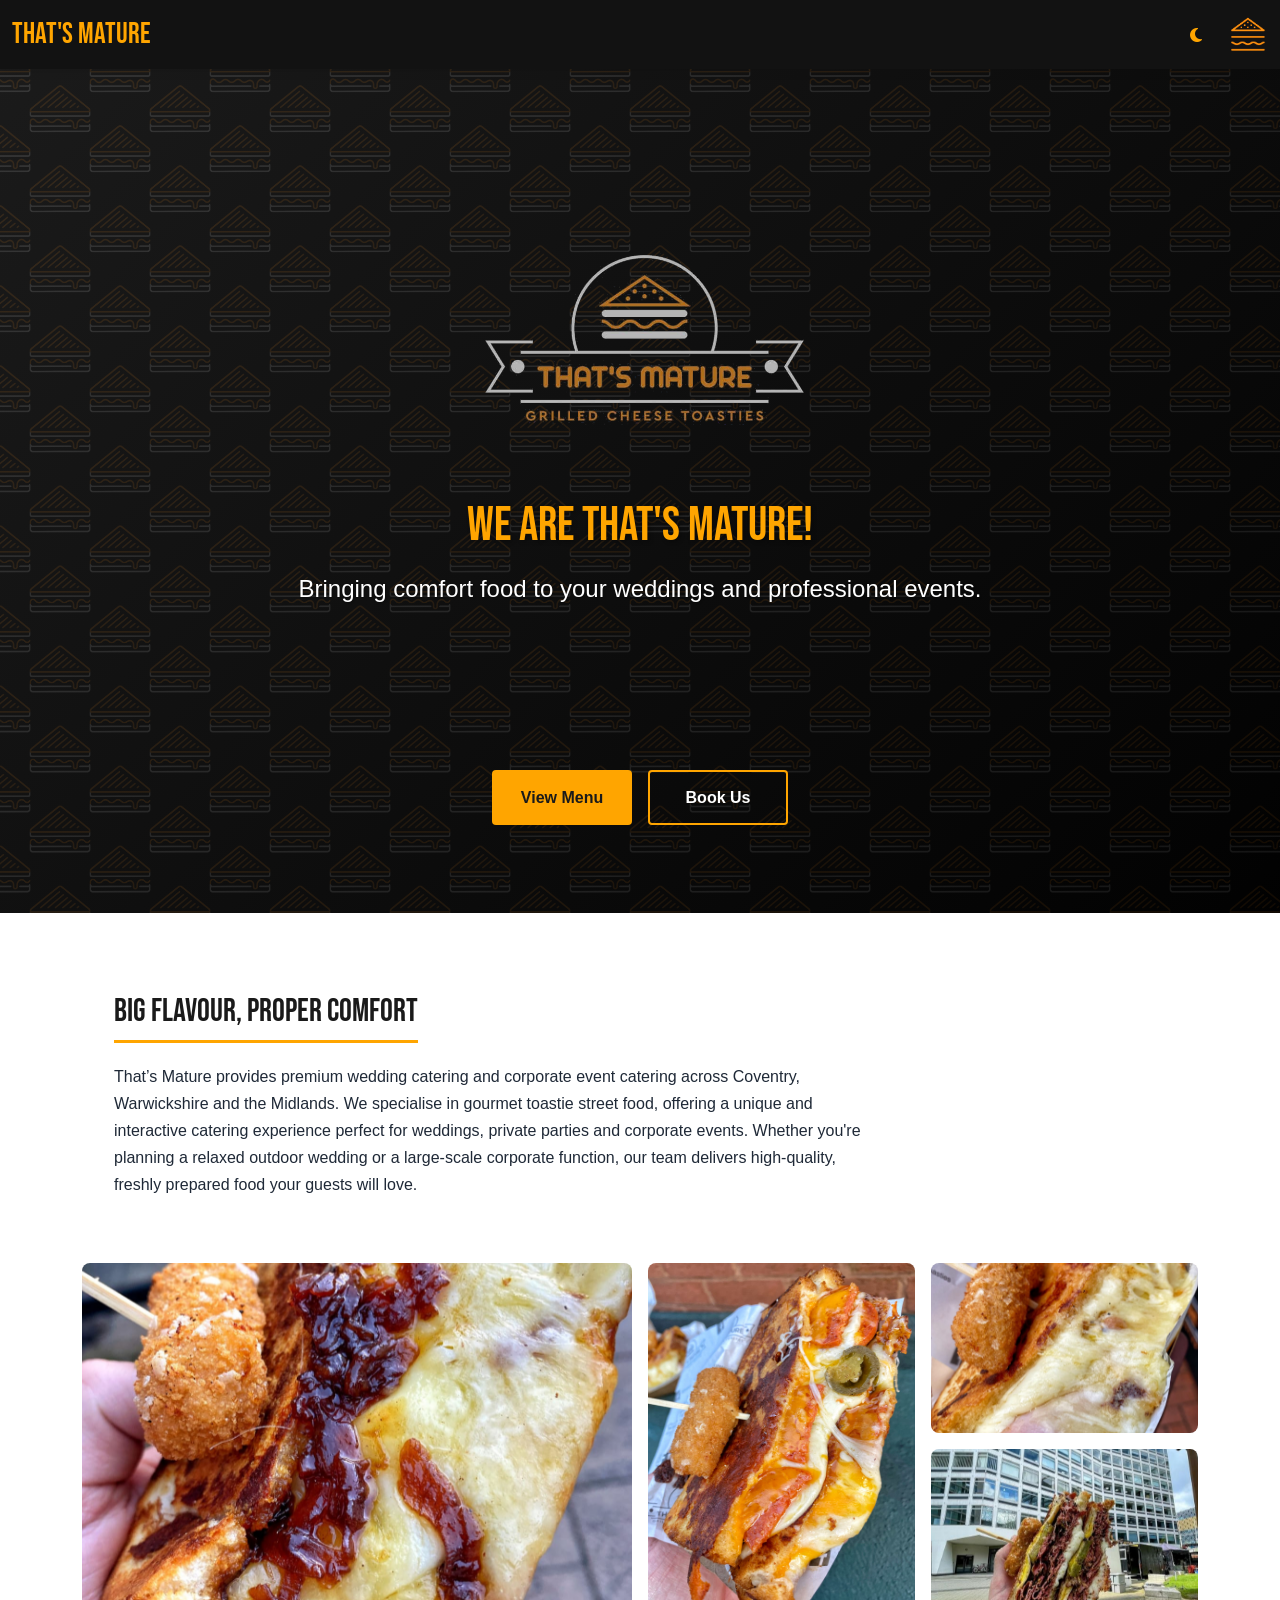
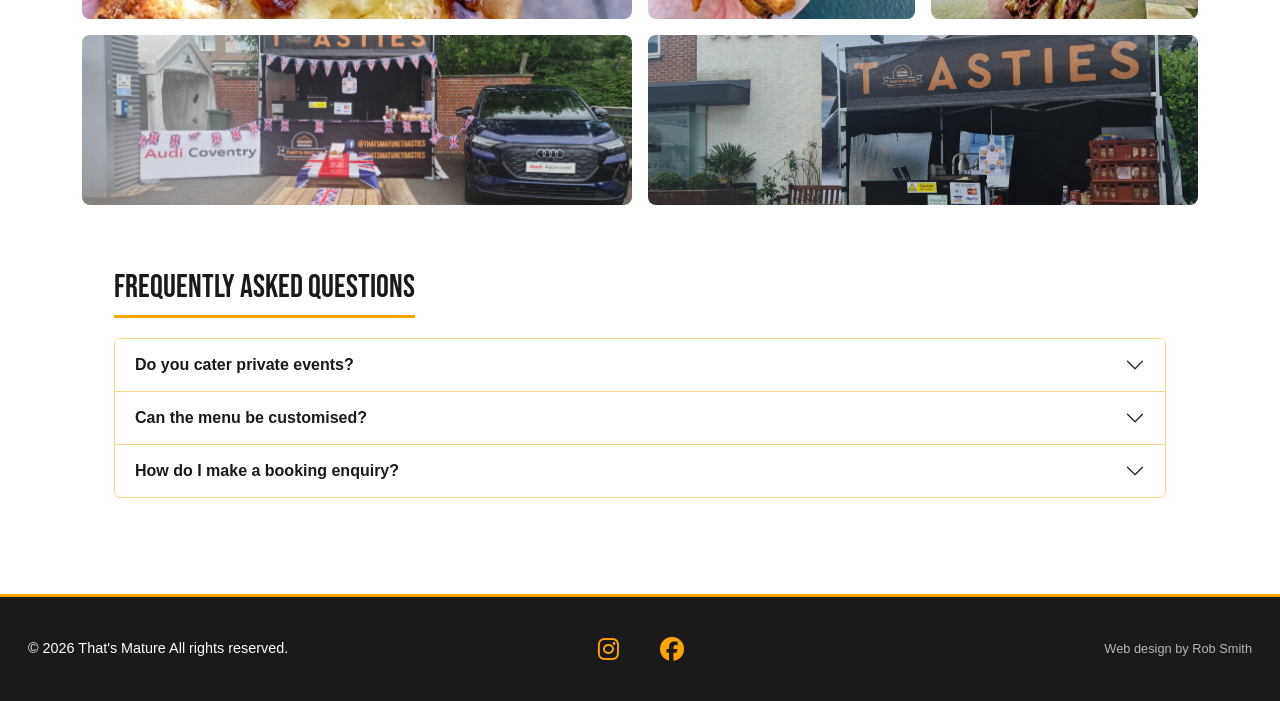
<file: index.html>
<!doctype html>
<html lang="en">
  <head>
    <meta charset="UTF-8" />
    <meta name="viewport" content="width=device-width, initial-scale=1.0" />    <link rel="icon" type="image/png" href="images/logo clear.png">    <title>That's Mature</title>
    <link href="https://cdn.jsdelivr.net/npm/bootstrap@5.3.0/dist/css/bootstrap.min.css" rel="stylesheet" />
    <link rel="stylesheet" href="https://cdnjs.cloudflare.com/ajax/libs/font-awesome/6.4.0/css/all.min.css" />
    <link rel="stylesheet" href="styles.css" />
    <style>
      @import url('https://fonts.googleapis.com/css2?family=Bebas+Neue&display=swap');
      
      .bebas-neue-regular {
        font-family: "Bebas Neue", sans-serif;
        font-weight: 400;
        font-style: normal;
      }
    </style>
  </head>
  <body>
    <nav class="navbar navbar-dark bg-black">
      <div class="container-fluid">
        <a class="navbar-brand brand-name bebas-neue-regular" href="index.html">That's Mature</a>
        <div class="nav-actions">
          <button class="theme-toggle" type="button" aria-label="Toggle dark mode" aria-pressed="false"><i class="fas fa-moon" aria-hidden="true"></i></button>
          <button class="navbar-toggler" type="button" data-bs-toggle="collapse" data-bs-target="#navbarNav" aria-controls="navbarNav" aria-expanded="false" aria-label="Toggle navigation">
            <img src="images/logo clear.png" alt="Menu" class="navbar-toggler-img">
          </button>
        </div>
        <div class="collapse navbar-collapse" id="navbarNav">
          <ul class="navbar-nav ms-auto">
            <li class="nav-item"><a class="nav-link" href="index.html">Home</a></li>
            <li class="nav-item"><a class="nav-link" href="menu.html">Menu</a></li>
            <li class="nav-item"><a class="nav-link" href="weddings.html">Weddings</a></li>
            <li class="nav-item"><a class="nav-link" href="corporate-events.html">Corporate Events</a></li>
            <li class="nav-item"><a class="nav-link" href="contact.html">Contact</a></li>
          </ul>
        </div>
      </div>
    </nav>
    <section class="hero">
      <div class="hero-content">
        <img class="hero-badge" src="images/badge-transparent.png" alt="That's Mature badge">
        <h1>We are That's Mature!</h1>
        <p class="lead">Bringing comfort food to your weddings and professional events.</p>
        <div class="hero-actions">
          <a class="hero-button hero-button-primary" href="menu.html">View Menu</a>
          <a class="hero-button hero-button-secondary" href="contact.html#contact-form">Book Us</a>
        </div>
      </div>
    </section>
    <main class="container my-5">
      <section class="blurb-section">
        <h2>Big Flavour, Proper Comfort</h2>
        <p>
          That’s Mature provides premium wedding catering and corporate event catering across Coventry, Warwickshire and the Midlands.
          We specialise in gourmet toastie street food, offering a unique and interactive catering experience perfect for weddings, private parties and corporate events.
          Whether you're planning a relaxed outdoor wedding or a large-scale corporate function, our team delivers high-quality, freshly prepared food your guests will love.
        </p>
      </section>

      <section class="product-section">
        <div class="product-grid">
          <figure class="product-item product-item-feature">
            <img src="images/3 Cheese - Thats Mature.jpg" alt="3 Cheese toastie">
            <figcaption>
              <span>3 Cheese</span>
              <small>A proper pull-apart cheese moment.</small>
            </figcaption>
          </figure>
          <figure class="product-item product-item-tall">
            <img src="images/The Spicy One - Thats Mature.jpg" alt="The Spicy One toastie">
            <figcaption>
              <span>The Spicy One</span>
              <small>Heat, crunch, and molten cheese.</small>
            </figcaption>
          </figure>
          <figure class="product-item">
            <img src="images/Classic Ham & Cheese - Thats mature.jpg" alt="Classic Ham and Cheese toastie">
            <figcaption>
              <span>Classic Ham &amp; Cheese</span>
              <small>Timeless, toasted, and deeply comforting.</small>
            </figcaption>
          </figure>
          <figure class="product-item">
            <img src="images/IMG_20240709_165845_024.jpg" alt="That's Mature toastie">
            <figcaption>
              <span>Event Favourite</span>
              <small>Fresh from the grill and ready to share.</small>
            </figcaption>
          </figure>
          <figure class="product-item product-item-wide">
            <img src="images/Audi Corporate.jpg" alt="That's Mature catering at an Audi corporate event">
            <figcaption>
              <span>Audi Corporate</span>
              <small>Event catering with serious grilled cheese energy.</small>
            </figcaption>
          </figure>
          <figure class="product-item product-item-wide">
            <img src="images/Corporate event.jpg" alt="That's Mature corporate event setup">
            <figcaption>
              <span>Corporate Events</span>
              <small>Hot toasties served fresh for the whole team.</small>
            </figcaption>
          </figure>
        </div>
      </section>

      <section class="faq-section">
        <h2>Frequently Asked Questions</h2>
        <div class="accordion faq-accordion" id="faqAccordion">
          <div class="accordion-item">
            <h3 class="accordion-header" id="headingEvents">
              <button class="accordion-button collapsed" type="button" data-bs-toggle="collapse" data-bs-target="#collapseEvents" aria-expanded="false" aria-controls="collapseEvents">
                Do you cater private events?
              </button>
            </h3>
            <div id="collapseEvents" class="accordion-collapse collapse" aria-labelledby="headingEvents" data-bs-parent="#faqAccordion">
              <div class="accordion-body">
                Yes. We can bring our grilled cheese setup to private parties, markets, corporate events, and celebrations across the Midlands.
              </div>
            </div>
          </div>

          <div class="accordion-item">
            <h3 class="accordion-header" id="headingMenu">
              <button class="accordion-button collapsed" type="button" data-bs-toggle="collapse" data-bs-target="#collapseMenu" aria-expanded="false" aria-controls="collapseMenu">
                Can the menu be customised?
              </button>
            </h3>
            <div id="collapseMenu" class="accordion-collapse collapse" aria-labelledby="headingMenu" data-bs-parent="#faqAccordion">
              <div class="accordion-body">
                Absolutely. We can tailor fillings, vegetarian options, and service style to suit your event and guests.
              </div>
            </div>
          </div>

          <div class="accordion-item">
            <h3 class="accordion-header" id="headingBooking">
              <button class="accordion-button collapsed" type="button" data-bs-toggle="collapse" data-bs-target="#collapseBooking" aria-expanded="false" aria-controls="collapseBooking">
                How do I make a booking enquiry?
              </button>
            </h3>
            <div id="collapseBooking" class="accordion-collapse collapse" aria-labelledby="headingBooking" data-bs-parent="#faqAccordion">
              <div class="accordion-body">
                Head to the <a href="contact.html#contact-form">contact page</a> with your date, location, guest numbers, and event type, and we will get back to you with availability.
              </div>
            </div>
          </div>
        </div>
      </section>
    </main>
    <footer class="footer">
      <div class="container-fluid">
        <p>&copy; 2026 That's Mature All rights reserved.</p>
        <p class="footer-credit">Web design by Rob Smith</p>
        <div class="social-links">
          <a href="https://www.instagram.com/thatsmaturetoasties/" target="_blank" rel="noopener noreferrer" title="Instagram"><i class="fab fa-instagram"></i></a>
          <a href="https://www.facebook.com/thatsmaturetoasties" target="_blank" rel="noopener noreferrer" title="Facebook"><i class="fab fa-facebook"></i></a>
        </div>
      </div>
    </footer>
    <script>
      const tiltCards = document.querySelectorAll('.product-item');
      const reduceMotion = window.matchMedia('(prefers-reduced-motion: reduce)').matches;

      if (!reduceMotion) {
        tiltCards.forEach((card) => {
          card.addEventListener('mousemove', (event) => {
            const rect = card.getBoundingClientRect();
            const x = event.clientX - rect.left;
            const y = event.clientY - rect.top;
            const rotateX = ((y / rect.height) - 0.5) * -10;
            const rotateY = ((x / rect.width) - 0.5) * 10;

            card.style.transform = `rotateX(${rotateX}deg) rotateY(${rotateY}deg) translateY(-4px)`;
          });

          card.addEventListener('mouseleave', () => {
            card.style.transform = '';
          });
        });
      }
    </script>
    <script src="theme.js"></script>
    <script src="https://cdn.jsdelivr.net/npm/bootstrap@5.3.0/dist/js/bootstrap.bundle.min.js"></script>
  </body>
</html>
</file>
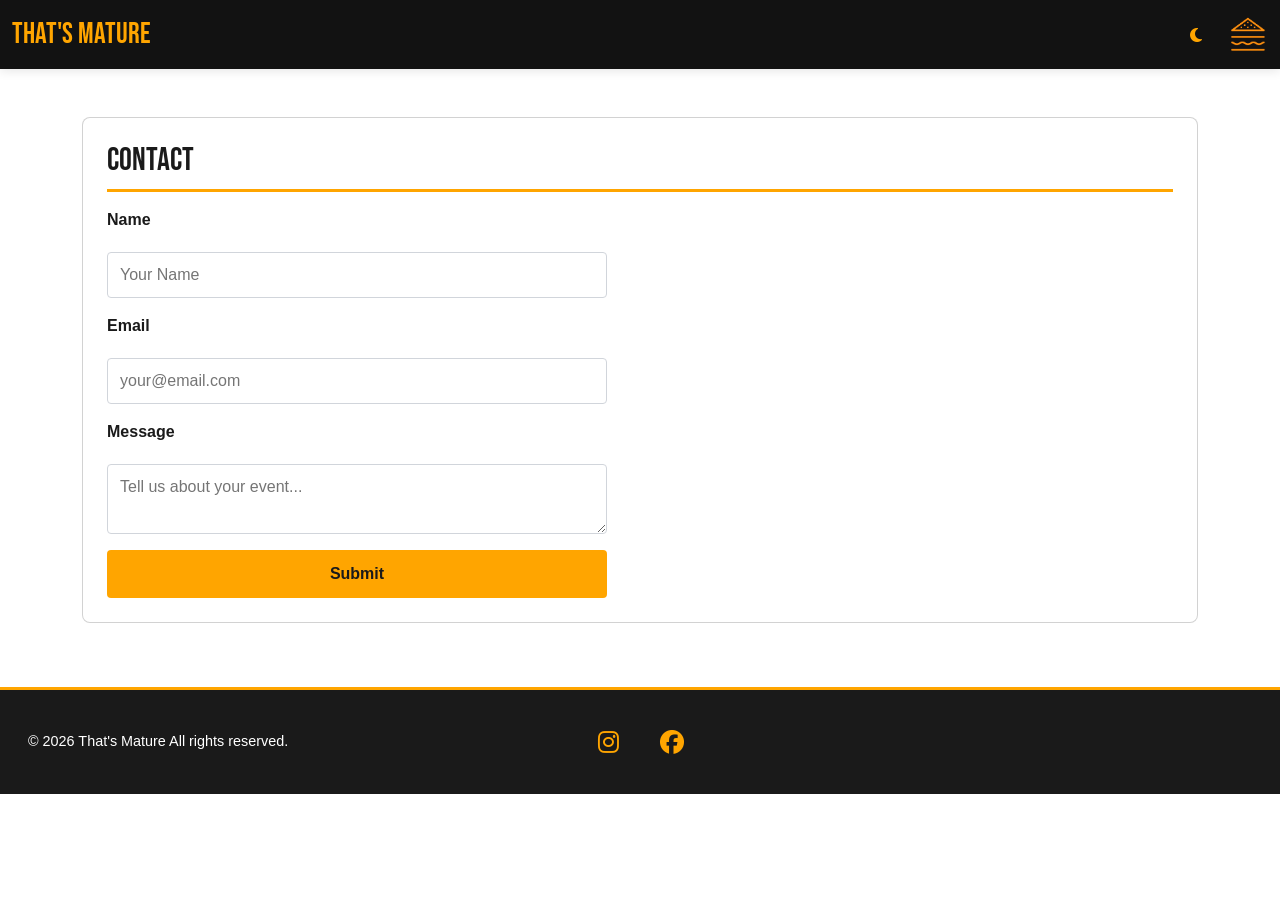
<file: contact.html>
<!doctype html>
<html lang="en">
  <head>
    <meta charset="UTF-8" />
    <meta name="viewport" content="width=device-width, initial-scale=1.0" />    <link rel="icon" type="image/png" href="images/logo clear.png">    <title>That's Mature</title>
    <link href="https://cdn.jsdelivr.net/npm/bootstrap@5.3.0/dist/css/bootstrap.min.css" rel="stylesheet" />
    <link rel="stylesheet" href="https://cdnjs.cloudflare.com/ajax/libs/font-awesome/6.4.0/css/all.min.css" />
    <link rel="stylesheet" href="styles.css" />
    <style>
      @import url('https://fonts.googleapis.com/css2?family=Bebas+Neue&display=swap');
      
      .bebas-neue-regular {
        font-family: "Bebas Neue", sans-serif;
        font-weight: 400;
        font-style: normal;
      }
    </style>
  </head>
  <body>
    <nav class="navbar navbar-dark bg-black">
      <div class="container-fluid">
        <a class="navbar-brand brand-name bebas-neue-regular" href="index.html">That's Mature</a>
        <div class="nav-actions">
          <button class="theme-toggle" type="button" aria-label="Toggle dark mode" aria-pressed="false"><i class="fas fa-moon" aria-hidden="true"></i></button>
          <button class="navbar-toggler" type="button" data-bs-toggle="collapse" data-bs-target="#navbarNav" aria-controls="navbarNav" aria-expanded="false" aria-label="Toggle navigation">
            <img src="images/logo clear.png" alt="Menu" class="navbar-toggler-img">
          </button>
        </div>
        <div class="collapse navbar-collapse" id="navbarNav">
          <ul class="navbar-nav ms-auto">
            <li class="nav-item"><a class="nav-link" href="index.html">Home</a></li>
            <li class="nav-item"><a class="nav-link" href="menu.html">Menu</a></li>
            <li class="nav-item"><a class="nav-link" href="weddings.html">Weddings</a></li>
            <li class="nav-item"><a class="nav-link" href="corporate-events.html">Corporate Events</a></li>
            <li class="nav-item"><a class="nav-link" href="contact.html">Contact</a></li>
          </ul>
        </div>
      </div>
    </nav>
    <main class="container my-5">
      <section class="card" id="contact-form">
        <h2>Contact</h2>
        <form action="https://api.web3forms.com/submit" method="POST">
          <input type="hidden" name="access_key" value="YOUR_ACCESS_KEY">
          <label for="name">Name</label>
          <input type="text" id="name" name="name" placeholder="Your Name" required>
          <label for="email">Email</label>
          <input type="email" id="email" name="email" placeholder="your@email.com" required>
          <label for="message">Message</label>
          <textarea id="message" name="message" placeholder="Tell us about your event..." required></textarea>
          <button type="submit">Submit</button>
        </form>
      </section>
    </main>
    <footer class="footer">
      <div class="container-fluid">
        <p>&copy; 2026 That's Mature All rights reserved.</p>
        <div class="social-links">
          <a href="https://www.instagram.com/thatsmaturetoasties/" target="_blank" rel="noopener noreferrer" title="Instagram"><i class="fab fa-instagram"></i></a>
          <a href="https://www.facebook.com/thatsmaturetoasties" target="_blank" rel="noopener noreferrer" title="Facebook"><i class="fab fa-facebook"></i></a>
        </div>
      </div>
    </footer>
    <script src="theme.js"></script>
    <script src="https://cdn.jsdelivr.net/npm/bootstrap@5.3.0/dist/js/bootstrap.bundle.min.js"></script>
  </body>
</html>
</file>
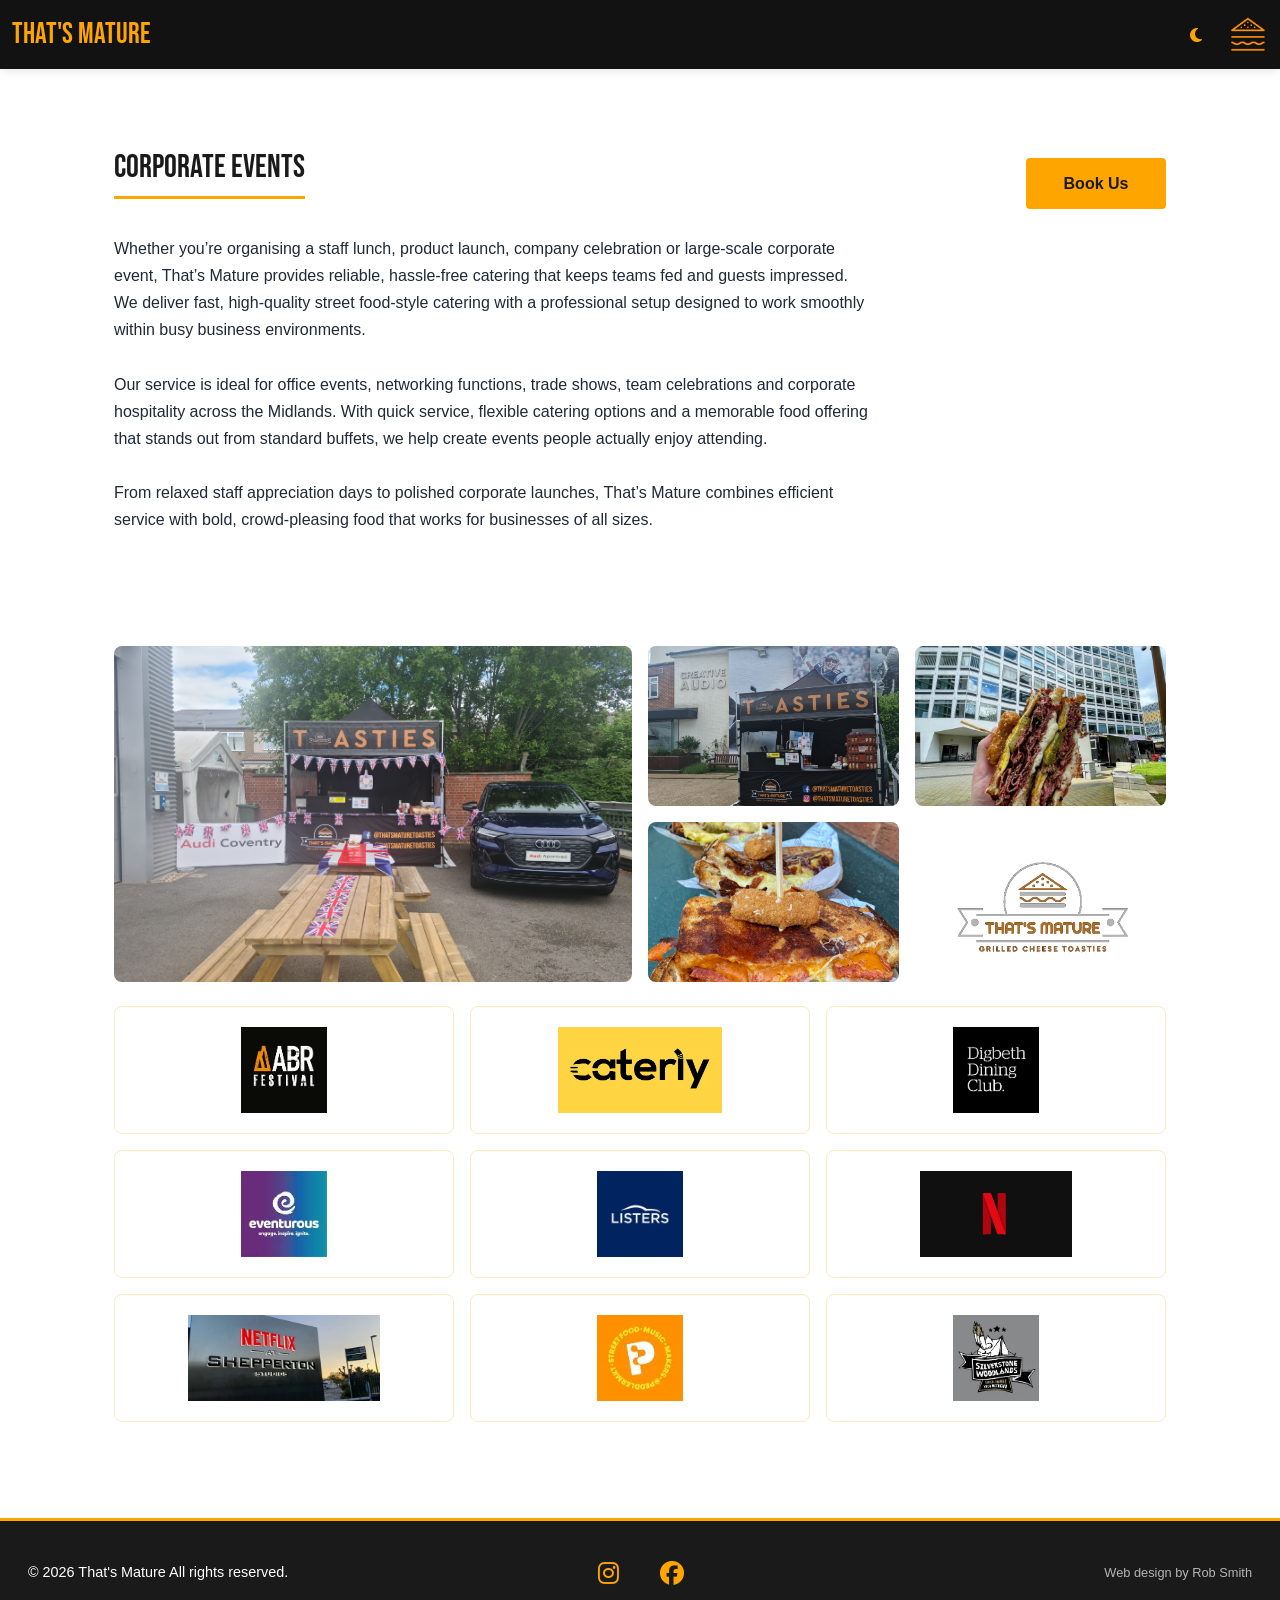
<file: corporate-events.html>
<!doctype html>
<html lang="en">
  <head>
    <meta charset="UTF-8" />
    <meta name="viewport" content="width=device-width, initial-scale=1.0" />    <link rel="icon" type="image/png" href="images/logo clear.png">    <title>That's Mature</title>
    <link href="https://cdn.jsdelivr.net/npm/bootstrap@5.3.0/dist/css/bootstrap.min.css" rel="stylesheet" />
    <link rel="stylesheet" href="https://cdnjs.cloudflare.com/ajax/libs/font-awesome/6.4.0/css/all.min.css" />
    <link rel="stylesheet" href="styles.css" />
    <style>
      @import url('https://fonts.googleapis.com/css2?family=Bebas+Neue&display=swap');
      
      .bebas-neue-regular {
        font-family: "Bebas Neue", sans-serif;
        font-weight: 400;
        font-style: normal;
      }
    </style>
  </head>
  <body>
    <nav class="navbar navbar-dark bg-black">
      <div class="container-fluid">
        <a class="navbar-brand brand-name bebas-neue-regular" href="index.html">That's Mature</a>
        <div class="nav-actions">
          <button class="theme-toggle" type="button" aria-label="Toggle dark mode" aria-pressed="false"><i class="fas fa-moon" aria-hidden="true"></i></button>
          <button class="navbar-toggler" type="button" data-bs-toggle="collapse" data-bs-target="#navbarNav" aria-controls="navbarNav" aria-expanded="false" aria-label="Toggle navigation">
            <img src="images/logo clear.png" alt="Menu" class="navbar-toggler-img">
          </button>
        </div>
        <div class="collapse navbar-collapse" id="navbarNav">
          <ul class="navbar-nav ms-auto">
            <li class="nav-item"><a class="nav-link" href="index.html">Home</a></li>
            <li class="nav-item"><a class="nav-link" href="menu.html">Menu</a></li>
            <li class="nav-item"><a class="nav-link" href="weddings.html">Weddings</a></li>
            <li class="nav-item"><a class="nav-link" href="corporate-events.html">Corporate Events</a></li>
            <li class="nav-item"><a class="nav-link" href="contact.html">Contact</a></li>
          </ul>
        </div>
      </div>
    </nav>
    <main class="container my-5">
      <section class="blurb-section">
        <div class="section-title-row">
          <h2>Corporate Events</h2>
          <a class="hero-button hero-button-primary section-cta" href="contact.html#contact-form">Book Us</a>
        </div>
        <p>Whether you’re organising a staff lunch, product launch, company celebration or large-scale corporate event, That’s Mature provides reliable, hassle-free catering that keeps teams fed and guests impressed. We deliver fast, high-quality street food-style catering with a professional setup designed to work smoothly within busy business environments.
          <br>
          <br>
          Our service is ideal for office events, networking functions, trade shows, team celebrations and corporate hospitality across the Midlands. With quick service, flexible catering options and a memorable food offering that stands out from standard buffets, we help create events people actually enjoy attending.
          <br>
          <br>
          From relaxed staff appreciation days to polished corporate launches, That’s Mature combines efficient service with bold, crowd-pleasing food that works for businesses of all sizes.</p>
      </section>
      <section class="corporate-gallery-section mt-5">
        <div class="event-photo-grid">
          <figure class="event-photo event-photo-large">
            <img src="images/Audi Corporate.jpg" alt="That's Mature catering at an Audi corporate event">
          </figure>
          <figure class="event-photo">
            <img src="images/Corporate event.jpg" alt="That's Mature corporate catering setup">
          </figure>
          <figure class="event-photo">
            <img src="images/IMG_20240709_165845_024.jpg" alt="Toasties being served at an event">
          </figure>
          <figure class="event-photo">
            <img src="images/The Toastie Family - Thats Mature.jpg" alt="A selection of That's Mature toasties">
          </figure>
          <figure class="event-photo">
            <img src="images/badge-transparent.png" alt="That's Mature event placeholder">
          </figure>
        </div>

        <div class="brand-logo-grid" aria-label="Companies we have worked with">
          <div class="brand-logo-card">
            <img src="images/ABR.webp" alt="ABR logo">
          </div>
          <div class="brand-logo-card">
            <img src="images/Caterly.webp" alt="Caterly logo">
          </div>
          <div class="brand-logo-card">
            <img src="images/DDC.webp" alt="DDC logo">
          </div>
          <div class="brand-logo-card">
            <img src="images/Event.webp" alt="Event logo">
          </div>
          <div class="brand-logo-card">
            <img src="images/Listers.webp" alt="Listers logo">
          </div>
          <div class="brand-logo-card">
            <img src="images/Netflix.webp" alt="Netflix logo">
          </div>
          <div class="brand-logo-card">
            <img src="images/Netflix2.webp" alt="Netflix logo">
          </div>
          <div class="brand-logo-card">
            <img src="images/Peddler.webp" alt="Peddler logo">
          </div>
          <div class="brand-logo-card">
            <img src="images/Silverstone.webp" alt="Silverstone logo">
          </div>
        </div>
      </section>
    </main>
    <footer class="footer">
      <div class="container-fluid">
        <p>&copy; 2026 That's Mature All rights reserved.</p>
        <p class="footer-credit">Web design by Rob Smith</p>
        <div class="social-links">
          <a href="https://www.instagram.com/thatsmaturetoasties/" target="_blank" rel="noopener noreferrer" title="Instagram"><i class="fab fa-instagram"></i></a>
          <a href="https://www.facebook.com/thatsmaturetoasties" target="_blank" rel="noopener noreferrer" title="Facebook"><i class="fab fa-facebook"></i></a>
        </div>
      </div>
    </footer>
    <script src="theme.js"></script>
    <script src="https://cdn.jsdelivr.net/npm/bootstrap@5.3.0/dist/js/bootstrap.bundle.min.js"></script>
  </body>
</html>
</file>
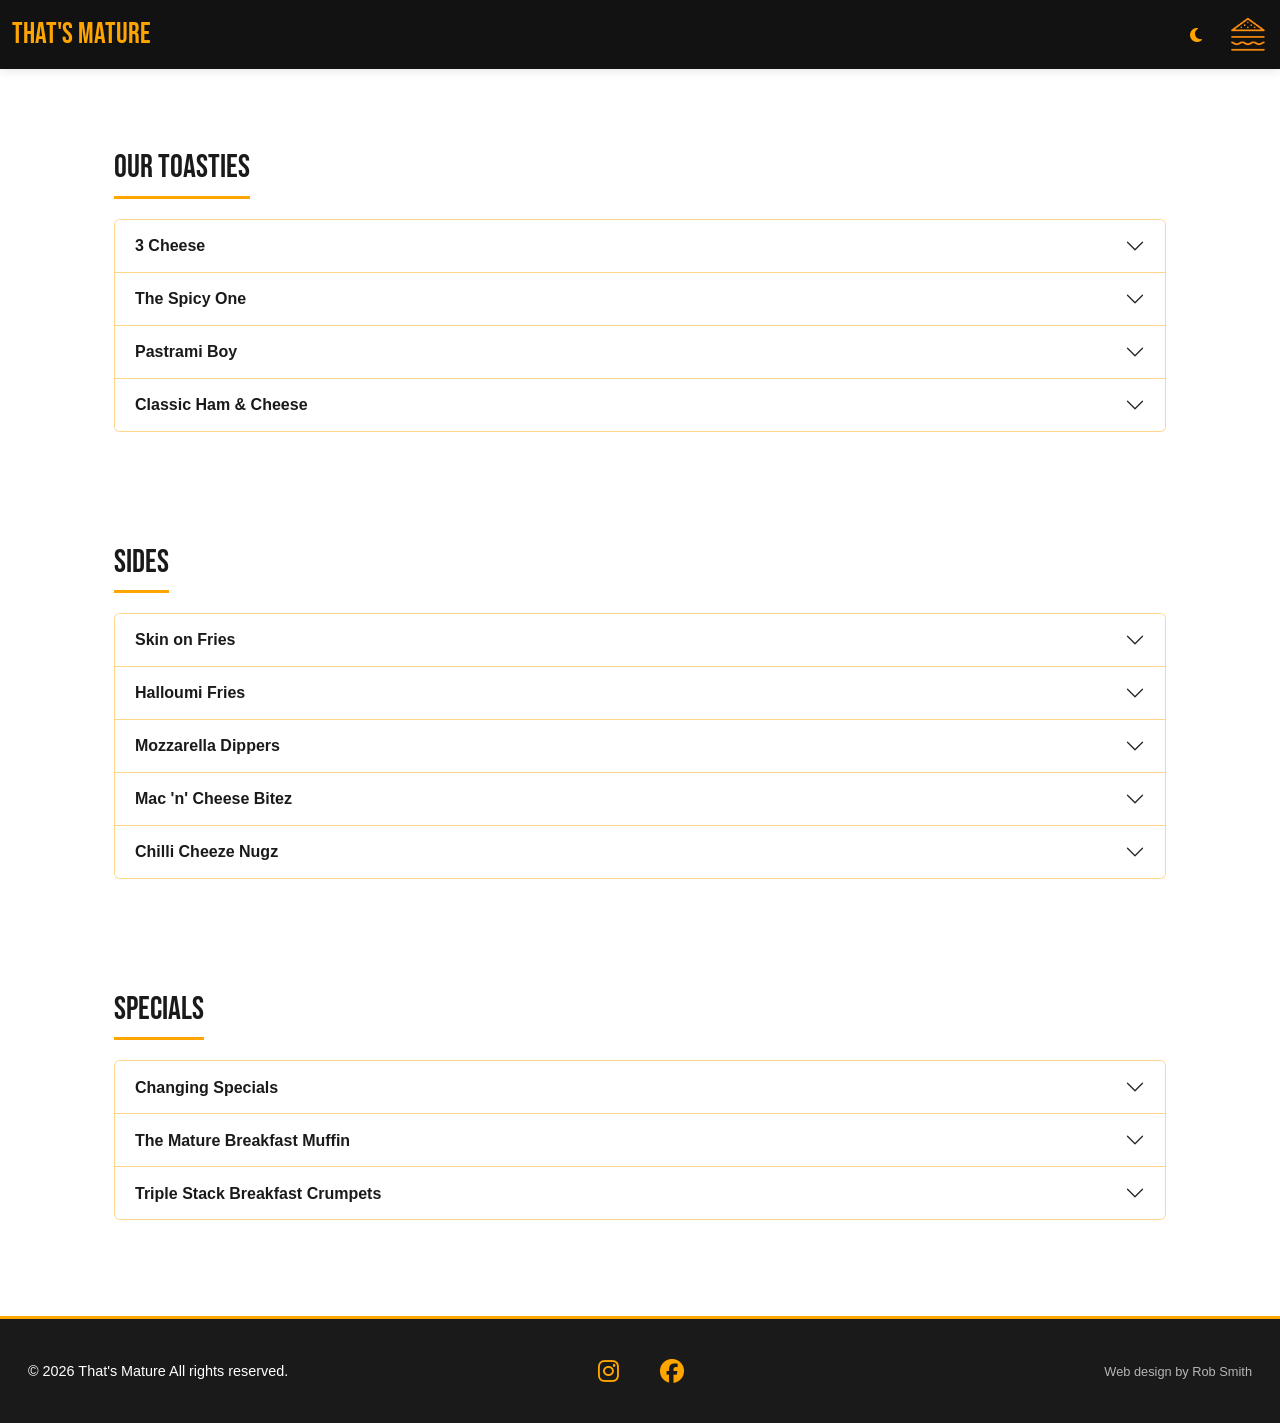
<file: menu.html>
<!doctype html>
<html lang="en">
  <head>
    <meta charset="UTF-8" />
    <meta name="viewport" content="width=device-width, initial-scale=1.0" />    <link rel="icon" type="image/png" href="images/logo clear.png">    <title>That's Mature</title>
    <link href="https://cdn.jsdelivr.net/npm/bootstrap@5.3.0/dist/css/bootstrap.min.css" rel="stylesheet" />
    <link rel="stylesheet" href="https://cdnjs.cloudflare.com/ajax/libs/font-awesome/6.4.0/css/all.min.css" />
    <link rel="stylesheet" href="styles.css" />
    <style>
      @import url('https://fonts.googleapis.com/css2?family=Bebas+Neue&display=swap');
      
      .bebas-neue-regular {
        font-family: "Bebas Neue", sans-serif;
        font-weight: 400;
        font-style: normal;
      }
    </style>
  </head>
  <body>
    <nav class="navbar navbar-dark bg-black">
      <div class="container-fluid">
        <a class="navbar-brand brand-name bebas-neue-regular" href="index.html">That's Mature</a>
        <div class="nav-actions">
          <button class="theme-toggle" type="button" aria-label="Toggle dark mode" aria-pressed="false"><i class="fas fa-moon" aria-hidden="true"></i></button>
          <button class="navbar-toggler" type="button" data-bs-toggle="collapse" data-bs-target="#navbarNav" aria-controls="navbarNav" aria-expanded="false" aria-label="Toggle navigation">
            <img src="images/logo clear.png" alt="Menu" class="navbar-toggler-img">
          </button>
        </div>
        <div class="collapse navbar-collapse" id="navbarNav">
          <ul class="navbar-nav ms-auto">
            <li class="nav-item"><a class="nav-link" href="index.html">Home</a></li>
            <li class="nav-item"><a class="nav-link" href="menu.html">Menu</a></li>
            <li class="nav-item"><a class="nav-link" href="weddings.html">Weddings</a></li>
            <li class="nav-item"><a class="nav-link" href="corporate-events.html">Corporate Events</a></li>
            <li class="nav-item"><a class="nav-link" href="contact.html">Contact</a></li>
          </ul>
        </div>
      </div>
    </nav>
    <main class="container my-5">
      <section class="gallery-section">
        <h2>Our Toasties</h2>
        <div class="accordion menu-accordion image-accordion" id="toastieAccordion">
          <div class="accordion-item">
            <h3 class="accordion-header" id="headingThreeCheese">
              <button class="accordion-button collapsed" type="button" data-bs-toggle="collapse" data-bs-target="#collapseThreeCheese" aria-expanded="false" aria-controls="collapseThreeCheese">
                3 Cheese
              </button>
            </h3>
            <div id="collapseThreeCheese" class="accordion-collapse collapse" aria-labelledby="headingThreeCheese" data-bs-parent="#toastieAccordion">
              <div class="accordion-body">
                <img src="images/3 Cheese - Thats Mature.jpg" alt="3 Cheese toastie">
                <p>
                  This one is for the cheese lovers! 2 slices of sourdough bread toasted to perfection. 2 slices of Monterey Jack, a good handful of Mature Cheddar, another good handful of Mozzarella with sweet caramelized red onion chutney. Topped with a crunchy Mac 'n' Cheese Croquette.
                </p>
              </div>
            </div>
          </div>

          <div class="accordion-item">
            <h3 class="accordion-header" id="headingSpicyOne">
              <button class="accordion-button collapsed" type="button" data-bs-toggle="collapse" data-bs-target="#collapseSpicyOne" aria-expanded="false" aria-controls="collapseSpicyOne">
                The Spicy One
              </button>
            </h3>
            <div id="collapseSpicyOne" class="accordion-collapse collapse" aria-labelledby="headingSpicyOne" data-bs-parent="#toastieAccordion">
              <div class="accordion-body">
                <img src="images/The Spicy One - Thats Mature.jpg" alt="The Spicy One toastie">
                <p>
                  2 slices of sourdough bread grilled to perfection. A handful of Mozzarella, 2 slices of Red Leicester, pepperoni and jalapenos. Topped with a crunchy Mac 'n' Cheese Croquette.
                </p>
              </div>
            </div>
          </div>

          <div class="accordion-item">
            <h3 class="accordion-header" id="headingFamily">
              <button class="accordion-button collapsed" type="button" data-bs-toggle="collapse" data-bs-target="#collapseFamily" aria-expanded="false" aria-controls="collapseFamily">
                Pastrami Boy
              </button>
            </h3>
            <div id="collapseFamily" class="accordion-collapse collapse" aria-labelledby="headingFamily" data-bs-parent="#toastieAccordion">
              <div class="accordion-body">
                <img src="images/IMG_20240709_165845_024.jpg" alt="That's Mature event toastie">
                <p>
                  2 slices of sourdough bread grilled to perfection. 2 slices of Emmental cheese, a good handful of Mozzarella, peppered pastrami with sliced pickles. Topped with a crunchy Mac 'n' Cheese Croquette.
                </p>
              </div>
            </div>
          </div>

          <div class="accordion-item">
            <h3 class="accordion-header" id="headingHamCheese">
              <button class="accordion-button collapsed" type="button" data-bs-toggle="collapse" data-bs-target="#collapseHamCheese" aria-expanded="false" aria-controls="collapseHamCheese">
                Classic Ham &amp; Cheese
              </button>
            </h3>
            <div id="collapseHamCheese" class="accordion-collapse collapse" aria-labelledby="headingHamCheese" data-bs-parent="#toastieAccordion">
              <div class="accordion-body">
                <img src="images/Classic Ham & Cheese - Thats mature.jpg" alt="Classic Ham and Cheese toastie">
                <p>
                  A timeless classic! 2 slices of sourdough bread toasted to perfection. Thick cut roasted ham, a good handful of Mature Cheddar, another good handful of Mozzarella. Topped with a crunchy Mac 'n' Cheese Croquette.
                </p>
              </div>
            </div>
          </div>
        </div>
      </section>

      <section class="menu-section mt-5">
        <h2>Sides</h2>
        <div class="accordion menu-accordion sides-accordion" id="sidesAccordion">
          <div class="accordion-item">
            <h3 class="accordion-header" id="headingSkinOnFries">
              <button class="accordion-button collapsed" type="button" data-bs-toggle="collapse" data-bs-target="#collapseSkinOnFries" aria-expanded="false" aria-controls="collapseSkinOnFries">
                Skin on Fries
              </button>
            </h3>
            <div id="collapseSkinOnFries" class="accordion-collapse collapse" aria-labelledby="headingSkinOnFries" data-bs-parent="#sidesAccordion">
              <div class="accordion-body">
                <img src="images/badge-transparent.png" alt="Skin on Fries placeholder">
                <p>Classic skin on fries, served hot and crispy.</p>
              </div>
            </div>
          </div>

          <div class="accordion-item">
            <h3 class="accordion-header" id="headingHalloumiFries">
              <button class="accordion-button collapsed" type="button" data-bs-toggle="collapse" data-bs-target="#collapseHalloumiFries" aria-expanded="false" aria-controls="collapseHalloumiFries">
                Halloumi Fries
              </button>
            </h3>
            <div id="collapseHalloumiFries" class="accordion-collapse collapse" aria-labelledby="headingHalloumiFries" data-bs-parent="#sidesAccordion">
              <div class="accordion-body">
                <img src="images/badge-transparent.png" alt="Halloumi Fries placeholder">
                <p>Golden halloumi fries with a crisp outside and soft, salty middle.</p>
              </div>
            </div>
          </div>

          <div class="accordion-item">
            <h3 class="accordion-header" id="headingMozzarellaDippers">
              <button class="accordion-button collapsed" type="button" data-bs-toggle="collapse" data-bs-target="#collapseMozzarellaDippers" aria-expanded="false" aria-controls="collapseMozzarellaDippers">
                Mozzarella Dippers
              </button>
            </h3>
            <div id="collapseMozzarellaDippers" class="accordion-collapse collapse" aria-labelledby="headingMozzarellaDippers" data-bs-parent="#sidesAccordion">
              <div class="accordion-body">
                <img src="images/badge-transparent.png" alt="Mozzarella Dippers placeholder">
                <p>Crispy coated mozzarella dippers with a melted cheese centre.</p>
              </div>
            </div>
          </div>

          <div class="accordion-item">
            <h3 class="accordion-header" id="headingMacCheeseBitez">
              <button class="accordion-button collapsed" type="button" data-bs-toggle="collapse" data-bs-target="#collapseMacCheeseBitez" aria-expanded="false" aria-controls="collapseMacCheeseBitez">
                Mac 'n' Cheese Bitez
              </button>
            </h3>
            <div id="collapseMacCheeseBitez" class="accordion-collapse collapse" aria-labelledby="headingMacCheeseBitez" data-bs-parent="#sidesAccordion">
              <div class="accordion-body">
                <img src="images/badge-transparent.png" alt="Mac 'n' Cheese Bitez placeholder">
                <p>Bite-sized mac 'n' cheese pieces in a crunchy coating.</p>
              </div>
            </div>
          </div>

          <div class="accordion-item">
            <h3 class="accordion-header" id="headingChilliCheezeNugz">
              <button class="accordion-button collapsed" type="button" data-bs-toggle="collapse" data-bs-target="#collapseChilliCheezeNugz" aria-expanded="false" aria-controls="collapseChilliCheezeNugz">
                Chilli Cheeze Nugz
              </button>
            </h3>
            <div id="collapseChilliCheezeNugz" class="accordion-collapse collapse" aria-labelledby="headingChilliCheezeNugz" data-bs-parent="#sidesAccordion">
              <div class="accordion-body">
                <img src="images/badge-transparent.png" alt="Chilli Cheeze Nugz placeholder">
                <p>Spicy cheese nuggets with a crisp coating.</p>
              </div>
            </div>
          </div>
        </div>
      </section>

      <section class="menu-section mt-5">
        <h2>Specials</h2>
        <div class="accordion menu-accordion specials-accordion" id="specialsAccordion">
          <div class="accordion-item">
            <h3 class="accordion-header" id="headingChangingSpecials">
              <button class="accordion-button collapsed" type="button" data-bs-toggle="collapse" data-bs-target="#collapseChangingSpecials" aria-expanded="false" aria-controls="collapseChangingSpecials">
                Changing Specials
              </button>
            </h3>
            <div id="collapseChangingSpecials" class="accordion-collapse collapse" aria-labelledby="headingChangingSpecials" data-bs-parent="#specialsAccordion">
              <div class="accordion-body">
                <img src="images/badge-transparent.png" alt="Changing Specials placeholder">
                <p>We love to get creative! Our changing specials depend on where we are and what equipment we have access to.</p>
              </div>
            </div>
          </div>

          <div class="accordion-item">
            <h3 class="accordion-header" id="headingBreakfastMuffin">
              <button class="accordion-button collapsed" type="button" data-bs-toggle="collapse" data-bs-target="#collapseBreakfastMuffin" aria-expanded="false" aria-controls="collapseBreakfastMuffin">
                The Mature Breakfast Muffin
              </button>
            </h3>
            <div id="collapseBreakfastMuffin" class="accordion-collapse collapse" aria-labelledby="headingBreakfastMuffin" data-bs-parent="#specialsAccordion">
              <div class="accordion-body">
                <img src="images/badge-transparent.png" alt="The Mature Breakfast Muffin placeholder">
                <p>2 hand rolled sausage patties layered with melted American cheese on a butter toasted English muffin, a fried egg, with option to add bacon. Topped with Tater Tots.</p>
              </div>
            </div>
          </div>

          <div class="accordion-item">
            <h3 class="accordion-header" id="headingBreakfastCrumpets">
              <button class="accordion-button collapsed" type="button" data-bs-toggle="collapse" data-bs-target="#collapseBreakfastCrumpets" aria-expanded="false" aria-controls="collapseBreakfastCrumpets">
                Triple Stack Breakfast Crumpets
              </button>
            </h3>
            <div id="collapseBreakfastCrumpets" class="accordion-collapse collapse" aria-labelledby="headingBreakfastCrumpets" data-bs-parent="#specialsAccordion">
              <div class="accordion-body">
                <img src="images/badge-transparent.png" alt="Triple Stack Breakfast Crumpets placeholder">
                <p>3 butter grilled crumpets with 3 layers of Cheddar, with the option to add bacon or Marmite. Topped with Tater Tots.</p>
              </div>
            </div>
          </div>
        </div>
      </section>
    </main>
    <footer class="footer">
      <div class="container-fluid">
        <p>&copy; 2026 That's Mature All rights reserved.</p>
        <p class="footer-credit">Web design by Rob Smith</p>
        <div class="social-links">
          <a href="https://www.instagram.com/thatsmaturetoasties/" target="_blank" rel="noopener noreferrer" title="Instagram"><i class="fab fa-instagram"></i></a>
          <a href="https://www.facebook.com/thatsmaturetoasties" target="_blank" rel="noopener noreferrer" title="Facebook"><i class="fab fa-facebook"></i></a>
        </div>
      </div>
    </footer>
    <script src="theme.js"></script>
    <script src="https://cdn.jsdelivr.net/npm/bootstrap@5.3.0/dist/js/bootstrap.bundle.min.js"></script>
  </body>
</html>
</file>
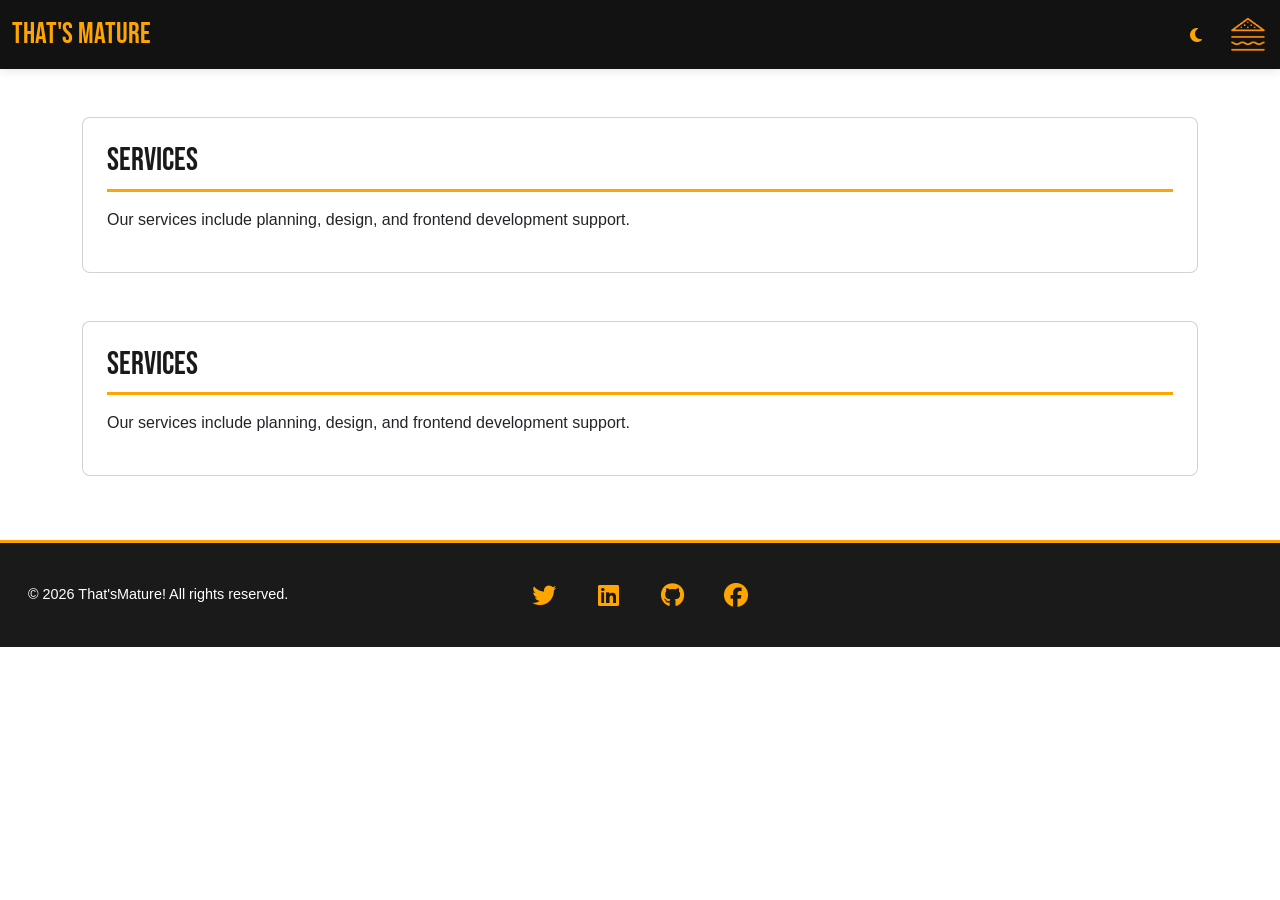
<file: services.html>
<!doctype html>
<html lang="en">
  <head>
    <meta charset="UTF-8" />
    <meta name="viewport" content="width=device-width, initial-scale=1.0" />    <link rel="icon" type="image/png" href="images/logo clear.png">    <title>That's Mature</title>
    <link href="https://cdn.jsdelivr.net/npm/bootstrap@5.3.0/dist/css/bootstrap.min.css" rel="stylesheet" />
    <link rel="stylesheet" href="https://cdnjs.cloudflare.com/ajax/libs/font-awesome/6.4.0/css/all.min.css" />
    <link rel="stylesheet" href="styles.css" />
    <style>
      @import url('https://fonts.googleapis.com/css2?family=Bebas+Neue&display=swap');
      
      .bebas-neue-regular {
        font-family: "Bebas Neue", sans-serif;
        font-weight: 400;
        font-style: normal;
      }
    </style>
  </head>
  <body>
    <nav class="navbar navbar-dark bg-black">
      <div class="container-fluid">
        <a class="navbar-brand brand-name bebas-neue-regular" href="index.html">That's Mature</a>
        <div class="nav-actions">
          <button class="theme-toggle" type="button" aria-label="Toggle dark mode" aria-pressed="false"><i class="fas fa-moon" aria-hidden="true"></i></button>
          <button class="navbar-toggler" type="button" data-bs-toggle="collapse" data-bs-target="#navbarNav" aria-controls="navbarNav" aria-expanded="false" aria-label="Toggle navigation">
            <img src="images/logo clear.png" alt="Menu" class="navbar-toggler-img">
          </button>
        </div>
        <div class="collapse navbar-collapse" id="navbarNav">
          <ul class="navbar-nav ms-auto">
            <li class="nav-item"><a class="nav-link" href="index.html">Home</a></li>
            <li class="nav-item"><a class="nav-link" href="menu.html">Menu</a></li>
            <li class="nav-item"><a class="nav-link" href="services.html">Services</a></li>
            <li class="nav-item"><a class="nav-link" href="contact.html">Contact</a></li>
          </ul>
        </div>
      </div>
    </nav>
    <main class="container my-5">
      <section class="card">
        <h2>Services</h2>
        <p>Our services include planning, design, and frontend development support.</p>
      </section>

      <section class="card mt-5">
        <h2>Services</h2>
        <p>Our services include planning, design, and frontend development support.</p>
      </section>
    </main>
    <footer class="footer">
      <div class="container-fluid">
        <p>&copy; 2026 That'sMature! All rights reserved.</p>
        <div class="social-links">
          <a href="https://twitter.com" target="_blank" rel="noopener noreferrer" title="Twitter"><i class="fab fa-twitter"></i></a>
          <a href="https://linkedin.com" target="_blank" rel="noopener noreferrer" title="LinkedIn"><i class="fab fa-linkedin"></i></a>
          <a href="https://github.com" target="_blank" rel="noopener noreferrer" title="GitHub"><i class="fab fa-github"></i></a>
          <a href="https://facebook.com" target="_blank" rel="noopener noreferrer" title="Facebook"><i class="fab fa-facebook"></i></a>
        </div>
      </div>
    </footer>
    <script src="theme.js"></script>
    <script src="https://cdn.jsdelivr.net/npm/bootstrap@5.3.0/dist/js/bootstrap.bundle.min.js"></script>
  </body>
</html>
</file>
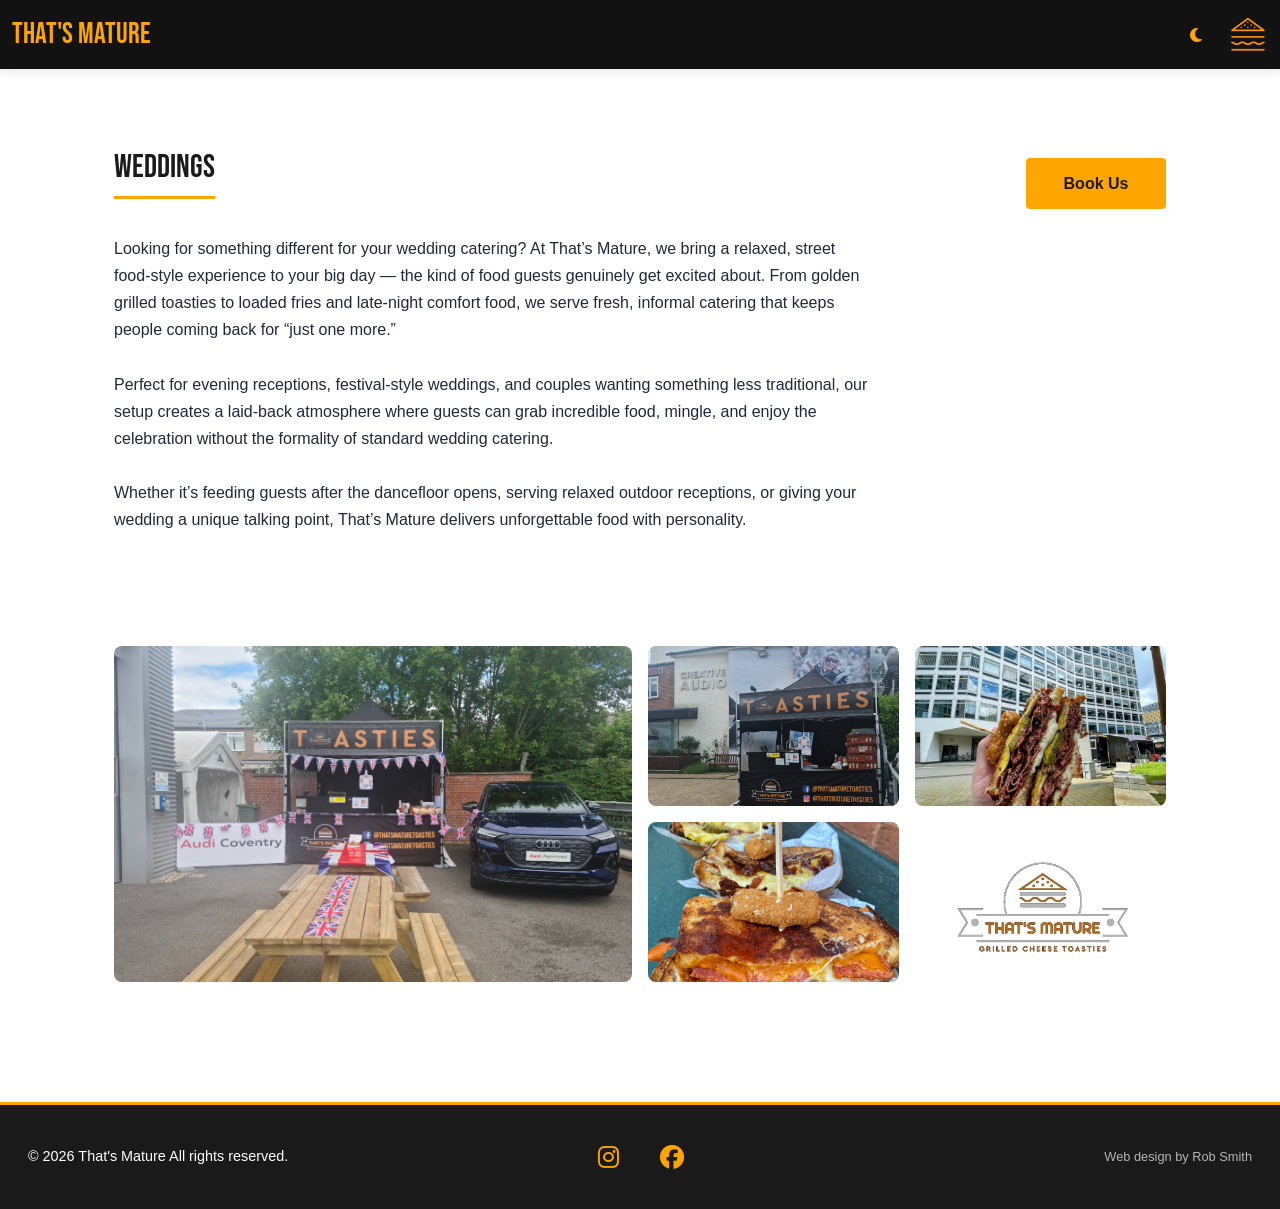
<file: weddings.html>
<!doctype html>
<html lang="en">
  <head>
    <meta charset="UTF-8" />
    <meta name="viewport" content="width=device-width, initial-scale=1.0" />    <link rel="icon" type="image/png" href="images/logo clear.png">    <title>That's Mature</title>
    <link href="https://cdn.jsdelivr.net/npm/bootstrap@5.3.0/dist/css/bootstrap.min.css" rel="stylesheet" />
    <link rel="stylesheet" href="https://cdnjs.cloudflare.com/ajax/libs/font-awesome/6.4.0/css/all.min.css" />
    <link rel="stylesheet" href="styles.css" />
    <style>
      @import url('https://fonts.googleapis.com/css2?family=Bebas+Neue&display=swap');
      
      .bebas-neue-regular {
        font-family: "Bebas Neue", sans-serif;
        font-weight: 400;
        font-style: normal;
      }
    </style>
  </head>
  <body>
    <nav class="navbar navbar-dark bg-black">
      <div class="container-fluid">
        <a class="navbar-brand brand-name bebas-neue-regular" href="index.html">That's Mature</a>
        <div class="nav-actions">
          <button class="theme-toggle" type="button" aria-label="Toggle dark mode" aria-pressed="false"><i class="fas fa-moon" aria-hidden="true"></i></button>
          <button class="navbar-toggler" type="button" data-bs-toggle="collapse" data-bs-target="#navbarNav" aria-controls="navbarNav" aria-expanded="false" aria-label="Toggle navigation">
            <img src="images/logo clear.png" alt="Menu" class="navbar-toggler-img">
          </button>
        </div>
        <div class="collapse navbar-collapse" id="navbarNav">
          <ul class="navbar-nav ms-auto">
            <li class="nav-item"><a class="nav-link" href="index.html">Home</a></li>
            <li class="nav-item"><a class="nav-link" href="menu.html">Menu</a></li>
            <li class="nav-item"><a class="nav-link" href="weddings.html">Weddings</a></li>
            <li class="nav-item"><a class="nav-link" href="corporate-events.html">Corporate Events</a></li>
            <li class="nav-item"><a class="nav-link" href="contact.html">Contact</a></li>
          </ul>
        </div>
      </div>
    </nav>
    <main class="container my-5">
      <section class="blurb-section">
        <div class="section-title-row">
          <h2>Weddings</h2>
          <a class="hero-button hero-button-primary section-cta" href="contact.html#contact-form">Book Us</a>
        </div>
        <p>Looking for something different for your wedding catering? At That’s Mature, we bring a relaxed,
           street food-style experience to your big day — the kind of food guests genuinely get excited about.
            From golden grilled toasties to loaded fries and late-night comfort food, we serve fresh,
             informal catering that keeps people coming back for “just one more.”
          <br>
          <br>

          Perfect for evening receptions, festival-style weddings, and couples wanting something less traditional, our setup creates a laid-back atmosphere where guests can grab incredible food, mingle, and enjoy the celebration without the formality of standard wedding catering.
          <br>
          <br>
          Whether it’s feeding guests after the dancefloor opens, serving relaxed outdoor receptions, or giving your wedding a unique talking point, That’s Mature delivers unforgettable food with personality.</p>
      </section>

      <section class="corporate-gallery-section mt-5">
        <div class="event-photo-grid">
          <figure class="event-photo event-photo-large">
            <img src="images/Audi Corporate.jpg" alt="That's Mature catering at an event">
          </figure>
          <figure class="event-photo">
            <img src="images/Corporate event.jpg" alt="That's Mature event catering setup">
          </figure>
          <figure class="event-photo">
            <img src="images/IMG_20240709_165845_024.jpg" alt="Toasties being served at an event">
          </figure>
          <figure class="event-photo">
            <img src="images/The Toastie Family - Thats Mature.jpg" alt="A selection of That's Mature toasties">
          </figure>
          <figure class="event-photo">
            <img src="images/badge-transparent.png" alt="That's Mature event placeholder">
          </figure>
        </div>
      </section>
    </main>
    <footer class="footer">
      <div class="container-fluid">
        <p>&copy; 2026 That's Mature All rights reserved.</p>
        <p class="footer-credit">Web design by Rob Smith</p>
        <div class="social-links">
          <a href="https://www.instagram.com/thatsmaturetoasties/" target="_blank" rel="noopener noreferrer" title="Instagram"><i class="fab fa-instagram"></i></a>
          <a href="https://www.facebook.com/thatsmaturetoasties" target="_blank" rel="noopener noreferrer" title="Facebook"><i class="fab fa-facebook"></i></a>
        </div>
      </div>
    </footer>
    <script src="theme.js"></script>
    <script src="https://cdn.jsdelivr.net/npm/bootstrap@5.3.0/dist/js/bootstrap.bundle.min.js"></script>
  </body>
</html>
</file>
<file: styles.css>
@import url('https://fonts.googleapis.com/css2?family=Bebas+Neue&display=swap');

* {
  box-sizing: border-box;
}

body {
  margin: 0;
  font-family: -apple-system, BlinkMacSystemFont, "Segoe UI", Roboto, "Helvetica Neue", Arial, sans-serif;
  background: #fff;
  color: #1f2937;
  transition: background-color 0.25s ease, color 0.25s ease;
}

body.dark-mode {
  background: #121212;
  color: #f3f4f6;
}

.bebas-neue-regular {
  font-family: "Bebas Neue", sans-serif;
  font-weight: 400;
  font-style: normal;
}

/* Navbar */
.navbar {
  background-color: #121212 !important;
  box-shadow: 0 2px 10px rgba(0, 0, 0, 0.1);
  position: sticky;
  top: 0;
  z-index: 1030;
}

.brand-name {
  font-size: 1.8rem;
  color: #FFA500 !important;
  font-family: "Bebas Neue", sans-serif !important;
  font-weight: 400 !important;
}

.nav-link {
  color: #FFA500 !important;
  font-size: 1.35rem;
  margin-left: 1.5rem;
  text-align: right;
  transition: color 0.3s ease;
  font-family: "Bebas Neue", sans-serif !important;
  font-weight: 400 !important;
}

.navbar-collapse {
  text-align: right;
}

.navbar-nav {
  align-items: flex-end;
}

.nav-link:hover {
  color: #fff !important;
}

.nav-actions {
  display: flex;
  align-items: center;
  gap: 0.75rem;
}

.theme-toggle {
  width: 40px;
  height: 40px;
  display: inline-flex;
  align-items: center;
  justify-content: center;
  background: transparent;
  border: none;
  border-radius: 50%;
  color: #FFA500;
  font-size: 1rem;
  padding: 0;
  line-height: 1;
  transition: background-color 0.25s ease, color 0.25s ease;
}

.theme-toggle:hover {
  background-color: #FFA500;
  color: #1a1a1a;
}

/* Navbar Toggler Custom Icon */
.navbar-toggler {
  border: none;
  background-color: transparent;
  padding: 0;
}

.navbar-toggler:focus {
  box-shadow: none;
  background-color: transparent;
}

.navbar-toggler-img {
  width: 40px;
  height: 40px;
  object-fit: contain;
}

/* Hero Section */
.hero {
  position: relative;
  background-color: #111;
  color: #FFA500;
  padding: 120px 20px;
  text-align: center;
  display: flex;
  align-items: center;
  justify-content: center;
  min-height: calc(100vh - 56px);
  background-image:
    linear-gradient(135deg, rgba(28, 28, 28, 0.88), rgba(0, 0, 0, 0.92)),
    url('images/test.png'),
    url('images/test.png');
  background-size: cover, 120px auto, 120px auto;
  background-position: center, 0 0, 60px 40px;
  background-repeat: no-repeat, repeat, repeat;
  overflow: hidden;
}

/* Headings */
h1, h2, h3, h4, h5, h6 {
  font-family: "Bebas Neue", sans-serif !important;
  font-weight: 400 !important;
  font-style: normal;
}

.hero-badge {
  width: min(469px, 98vw);
  height: auto;
  margin-bottom: -8rem;
  display: inline-block;
  transform: translateY(-50%);
}

.hero-content h1 {
  font-size: 3rem;
  font-weight: 400 !important;
  margin-bottom: 1rem;
  text-shadow: 2px 2px 4px rgba(0, 0, 0, 0.3);
  transform: translateY(-2rem);
}

.hero-content .lead {
  font-size: 1.5rem;
  text-shadow: 1px 1px 2px rgba(0, 0, 0, 0.3);
  color: #fff;
  transform: translateY(-2rem);
}

.hero-actions {
  position: absolute;
  left: 50%;
  bottom: 5.5rem;
  transform: translateX(-50%);
  display: flex;
  justify-content: center;
  gap: 1rem;
  flex-wrap: wrap;
  width: calc(100% - 2rem);
  margin-top: 0;
}

.hero-button {
  display: inline-flex;
  align-items: center;
  justify-content: center;
  min-width: 140px;
  padding: 0.85rem 1.4rem;
  border-radius: 4px;
  font-weight: 700;
  text-decoration: none;
  transition: background-color 0.3s ease, color 0.3s ease, transform 0.2s ease;
}

.hero-button:hover {
  transform: translateY(-2px);
}

.hero-button-primary {
  background-color: #FFA500;
  color: #1a1a1a;
}

.hero-button-primary:hover {
  background-color: #FFB84D;
  color: #1a1a1a;
}

.hero-button-secondary {
  background-color: transparent;
  color: #fff;
  border: 2px solid #FFA500;
}

.hero-button-secondary:hover {
  background-color: #FFA500;
  color: #1a1a1a;
}

/* Cards */
.card {
  background: #fff;
  border-radius: 8px;
  padding: 1.5rem;
}

.card h2 {
  display: inline-block;
  color: #1a1a1a;
  margin-bottom: 1rem;
  font-weight: 600;
  border-bottom: 3px solid #FFA500;
  padding-bottom: 0.5rem;
}

.section-title-row {
  display: flex;
  align-items: center;
  justify-content: space-between;
  gap: 1rem;
  margin-bottom: 1rem;
}

.section-title-row h2 {
  margin-bottom: 0;
}

.section-cta {
  flex: 0 0 auto;
}

/* Main Content */
main {
  background: #fff;
  transition: background-color 0.25s ease;
}

/* Form Styling */
form {
  display: flex;
  flex-direction: column;
  gap: 1rem;
  max-width: 500px;
}

form label {
  font-weight: 600;
  color: #1a1a1a;
  margin-bottom: 0.25rem;
  display: block;
}

form input,
form textarea {
  padding: 0.625rem 0.75rem;
  border: 1px solid #d1d5db;
  border-radius: 4px;
  font-family: inherit;
  font-size: 1rem;
  transition: border-color 0.3s ease, box-shadow 0.3s ease;
  width: 100%;
}

form input:focus,
form textarea:focus {
  outline: none;
  border-color: #FFA500;
  box-shadow: 0 0 0 3px rgba(255, 165, 0, 0.1);
}

form button {
  padding: 0.75rem 1.5rem;
  background-color: #FFA500;
  color: #1a1a1a;
  border: none;
  border-radius: 4px;
  font-weight: 600;
  font-size: 1rem;
  cursor: pointer;
  transition: background-color 0.3s ease, transform 0.2s ease;
}

form button:hover {
  background-color: #FFB84D;
  transform: translateY(-2px);
}

form button:active {
  transform: translateY(0);
}

/* Gallery Section */
.gallery-section {
  background: #fff;
  border-radius: 8px;
  padding: 2rem;
}

.blurb-section,
.faq-section,
.menu-section,
.corporate-gallery-section {
  background: #fff;
  border-radius: 8px;
  padding: 2rem;
}

.gallery-section h2,
.blurb-section h2,
.faq-section h2,
.menu-section h2,
.corporate-gallery-section h2 {
  display: inline-block;
  color: #1a1a1a;
  margin-bottom: 1.25rem;
  border-bottom: 3px solid #FFA500;
  padding-bottom: 0.5rem;
}

.blurb-section {
  margin-bottom: 2rem;
}

.blurb-section p {
  max-width: 760px;
  margin: 0;
  line-height: 1.7;
}

.product-section {
  margin-bottom: 2rem;
  perspective: 900px;
}

.product-grid {
  display: grid;
  grid-template-columns: repeat(4, 1fr);
  grid-auto-rows: 170px;
  gap: 1rem;
}

.product-item {
  position: relative;
  margin: 0;
  border-radius: 8px;
  overflow: hidden;
  transform-style: preserve-3d;
  transition: transform 0.18s ease, box-shadow 0.18s ease;
  will-change: transform;
}

.product-item:hover {
  box-shadow: 0 18px 35px rgba(0, 0, 0, 0.18);
}

.product-item img {
  width: 100%;
  height: 100%;
  object-fit: cover;
  display: block;
  transform: translateZ(20px) scale(1.04);
  transition: transform 0.18s ease;
  pointer-events: none;
}

.product-item-feature {
  grid-column: span 2;
  grid-row: span 2;
}

.product-item-tall {
  grid-row: span 2;
}

.product-item-wide {
  grid-column: span 2;
}

.product-item::after {
  content: "";
  position: absolute;
  inset: 0;
  background: linear-gradient(180deg, rgba(0, 0, 0, 0.1), rgba(0, 0, 0, 0.64));
  opacity: 0;
  transition: opacity 0.2s ease;
  pointer-events: none;
}

.product-item figcaption {
  position: absolute;
  left: 1rem;
  right: 1rem;
  bottom: 1rem;
  z-index: 1;
  color: #fff;
  opacity: 0;
  transform: translateY(8px);
  transition: opacity 0.2s ease, transform 0.2s ease;
  pointer-events: none;
}

.product-item figcaption span,
.product-item figcaption small {
  display: block;
}

.product-item figcaption span {
  font-weight: 800;
}

.product-item figcaption small {
  margin-top: 0.25rem;
  color: rgba(255, 255, 255, 0.82);
  font-size: 0.9rem;
}

.product-item:hover::after,
.product-item:hover figcaption {
  opacity: 1;
}

.product-item:hover figcaption {
  transform: translateY(0);
}

.event-photo-grid {
  display: grid;
  grid-template-columns: repeat(4, 1fr);
  grid-auto-rows: 160px;
  gap: 1rem;
  margin-bottom: 1.5rem;
}

.event-photo {
  margin: 0;
  border-radius: 8px;
  overflow: hidden;
}

.event-photo-large {
  grid-column: span 2;
  grid-row: span 2;
}

.event-photo img {
  width: 100%;
  height: 100%;
  object-fit: cover;
  display: block;
  transition: transform 0.25s ease;
}

.event-photo:hover img {
  transform: scale(1.04);
}

.brand-logo-grid {
  display: grid;
  grid-template-columns: repeat(3, 1fr);
  gap: 1rem;
}

.brand-logo-card {
  min-height: 120px;
  display: flex;
  align-items: center;
  justify-content: center;
  border: 1px solid rgba(255, 165, 0, 0.24);
  border-radius: 8px;
  padding: 1.25rem;
}

.brand-logo-card img {
  max-width: 100%;
  max-height: 86px;
  object-fit: contain;
  display: block;
}

.accordion-item {
  border-color: rgba(255, 165, 0, 0.45);
}

.accordion-button {
  color: #1a1a1a;
  font-family: -apple-system, BlinkMacSystemFont, "Segoe UI", Roboto, "Helvetica Neue", Arial, sans-serif;
  font-weight: 700;
}

.accordion-button:not(.collapsed) {
  background-color: #FFA500;
  color: #1a1a1a;
  box-shadow: none;
}

.accordion-button:focus {
  border-color: #FFA500;
  box-shadow: 0 0 0 0.25rem rgba(255, 165, 0, 0.2);
}

.accordion-body {
  color: #374151;
  line-height: 1.6;
}

body.dark-mode main,
body.dark-mode .card,
body.dark-mode .gallery-section,
body.dark-mode .blurb-section,
body.dark-mode .faq-section,
body.dark-mode .menu-section,
body.dark-mode .corporate-gallery-section {
  background: #121212;
  color: #f3f4f6;
}

body.dark-mode .card h2,
body.dark-mode .gallery-section h2,
body.dark-mode .blurb-section h2,
body.dark-mode .faq-section h2,
body.dark-mode .menu-section h2,
body.dark-mode .corporate-gallery-section h2,
body.dark-mode form label,
body.dark-mode .accordion-button {
  color: #f3f4f6;
}

body.dark-mode .brand-logo-card {
  border-color: rgba(255, 165, 0, 0.34);
}

body.dark-mode .accordion-item,
body.dark-mode .accordion-button,
body.dark-mode .accordion-body {
  background-color: #1d1d1d;
}

body.dark-mode .accordion-item {
  border-color: rgba(255, 165, 0, 0.3);
}

body.dark-mode .accordion-body {
  color: #d1d5db;
}

body.dark-mode form input,
body.dark-mode form textarea {
  background-color: #1d1d1d;
  border-color: #3f3f46;
  color: #f3f4f6;
}

body.dark-mode form input::placeholder,
body.dark-mode form textarea::placeholder {
  color: #9ca3af;
}

.menu-accordion .accordion-body {
  padding: 1rem;
}

.menu-accordion img {
  width: 100%;
  max-height: 340px;
  object-fit: contain;
  border-radius: 8px;
  display: block;
}

.menu-accordion p {
  margin: 1rem 0 0;
}

@media (max-width: 992px) {
  .event-photo-grid {
    grid-template-columns: repeat(2, 1fr);
    grid-auto-rows: 150px;
  }

  .event-photo-large {
    grid-column: span 2;
  }

  .brand-logo-grid {
    grid-template-columns: repeat(3, 1fr);
  }

  .product-grid {
    grid-template-columns: repeat(2, 1fr);
    grid-auto-rows: 130px;
  }

  .product-item-feature,
  .product-item-wide {
    grid-column: span 2;
  }

  .product-item-feature,
  .product-item-tall {
    grid-row: span 2;
  }

  .product-item img {
    height: 100%;
  }
}

@media (max-width: 768px) {
  .product-grid {
    grid-auto-rows: 115px;
  }
}

@media (max-width: 576px) {
  .event-photo-grid {
    grid-template-columns: 1fr;
  }

  .brand-logo-grid {
    grid-template-columns: repeat(3, 1fr);
    gap: 0.6rem;
  }

  .brand-logo-card {
    min-height: 72px;
    padding: 0.6rem;
  }

  .brand-logo-card img {
    max-height: 48px;
  }

  .event-photo-grid {
    grid-auto-rows: 180px;
  }

  .event-photo-large {
    grid-column: auto;
    grid-row: auto;
  }

  .product-grid {
    grid-auto-rows: 120px;
    gap: 0.75rem;
  }

  .product-item figcaption {
    left: 0.75rem;
    right: 0.75rem;
    bottom: 0.75rem;
  }

  .product-item figcaption small {
    font-size: 0.78rem;
  }

  .product-item,
  .product-item-feature,
  .product-item-tall,
  .product-item-wide {
    grid-column: auto;
    grid-row: auto;
  }

  .product-item img {
    height: 100%;
  }
}

@media (max-width: 768px) {
  .menu-accordion img {
    max-height: 220px;
  }
}
footer.footer {
  background-color: #1a1a1a;
  color: #fff;
  padding: 2rem 1rem;
  margin-top: 4rem;
  border-top: 3px solid #FFA500;
}

footer.footer .container-fluid {
  display: grid;
  grid-template-columns: 1fr auto 1fr;
  align-items: center;
  gap: 1rem;
}

footer.footer p {
  margin: 0;
  font-size: 0.9rem;
}

footer.footer .container-fluid > p:first-child {
  grid-column: 1;
}

.footer-credit {
  color: rgba(255, 255, 255, 0.68);
  font-size: 0.8rem !important;
  grid-column: 3;
  text-align: right;
}

.social-links {
  display: flex;
  grid-column: 2;
  grid-row: 1;
  justify-content: center;
  gap: 1.5rem;
}

.social-links a {
  color: #FFA500;
  text-decoration: none;
  font-size: 1.5rem;
  width: 40px;
  height: 40px;
  display: flex;
  align-items: center;
  justify-content: center;
  border-radius: 50%;
  transition: all 0.3s ease;
}

.social-links a:hover {
  color: #FFB84D;
  background-color: rgba(255, 165, 0, 0.1);
  transform: translateY(-3px);
}

/* Responsive Design */
@media (max-width: 768px) {
  .hero {
    padding: 4rem 1rem 8rem;
  }

  .hero-badge {
    width: min(320px, 82vw);
    margin-bottom: 1rem;
    transform: none;
  }

  .hero-content h1 {
    font-size: 2rem;
    transform: none;
  }
  
  .hero-content .lead {
    font-size: 1.1rem;
    transform: none;
  }

  .hero-actions {
    position: static;
    width: auto;
    margin-top: 1.75rem;
    transform: none;
  }

  .section-title-row {
    align-items: center;
    flex-direction: row;
    gap: 0.75rem;
  }

  .section-title-row h2 {
    flex: 0 1 auto;
    min-width: 0;
    font-size: clamp(1.7rem, 8vw, 2rem);
    line-height: 1;
  }

  .section-title-row .section-cta {
    min-width: 0;
    padding: 0.65rem 0.9rem;
    font-size: 0.9rem;
    white-space: nowrap;
  }
  
  .nav-link {
    font-size: 1.15rem;
    margin-left: 0;
    padding: 0.5rem 0 !important;
  }
  
  footer.footer .container-fluid {
    display: flex;
    flex-direction: column;
    text-align: center;
  }

  .footer-credit {
    text-align: center;
  }
  
  .social-links {
    justify-content: center;
  }
}
</file>
